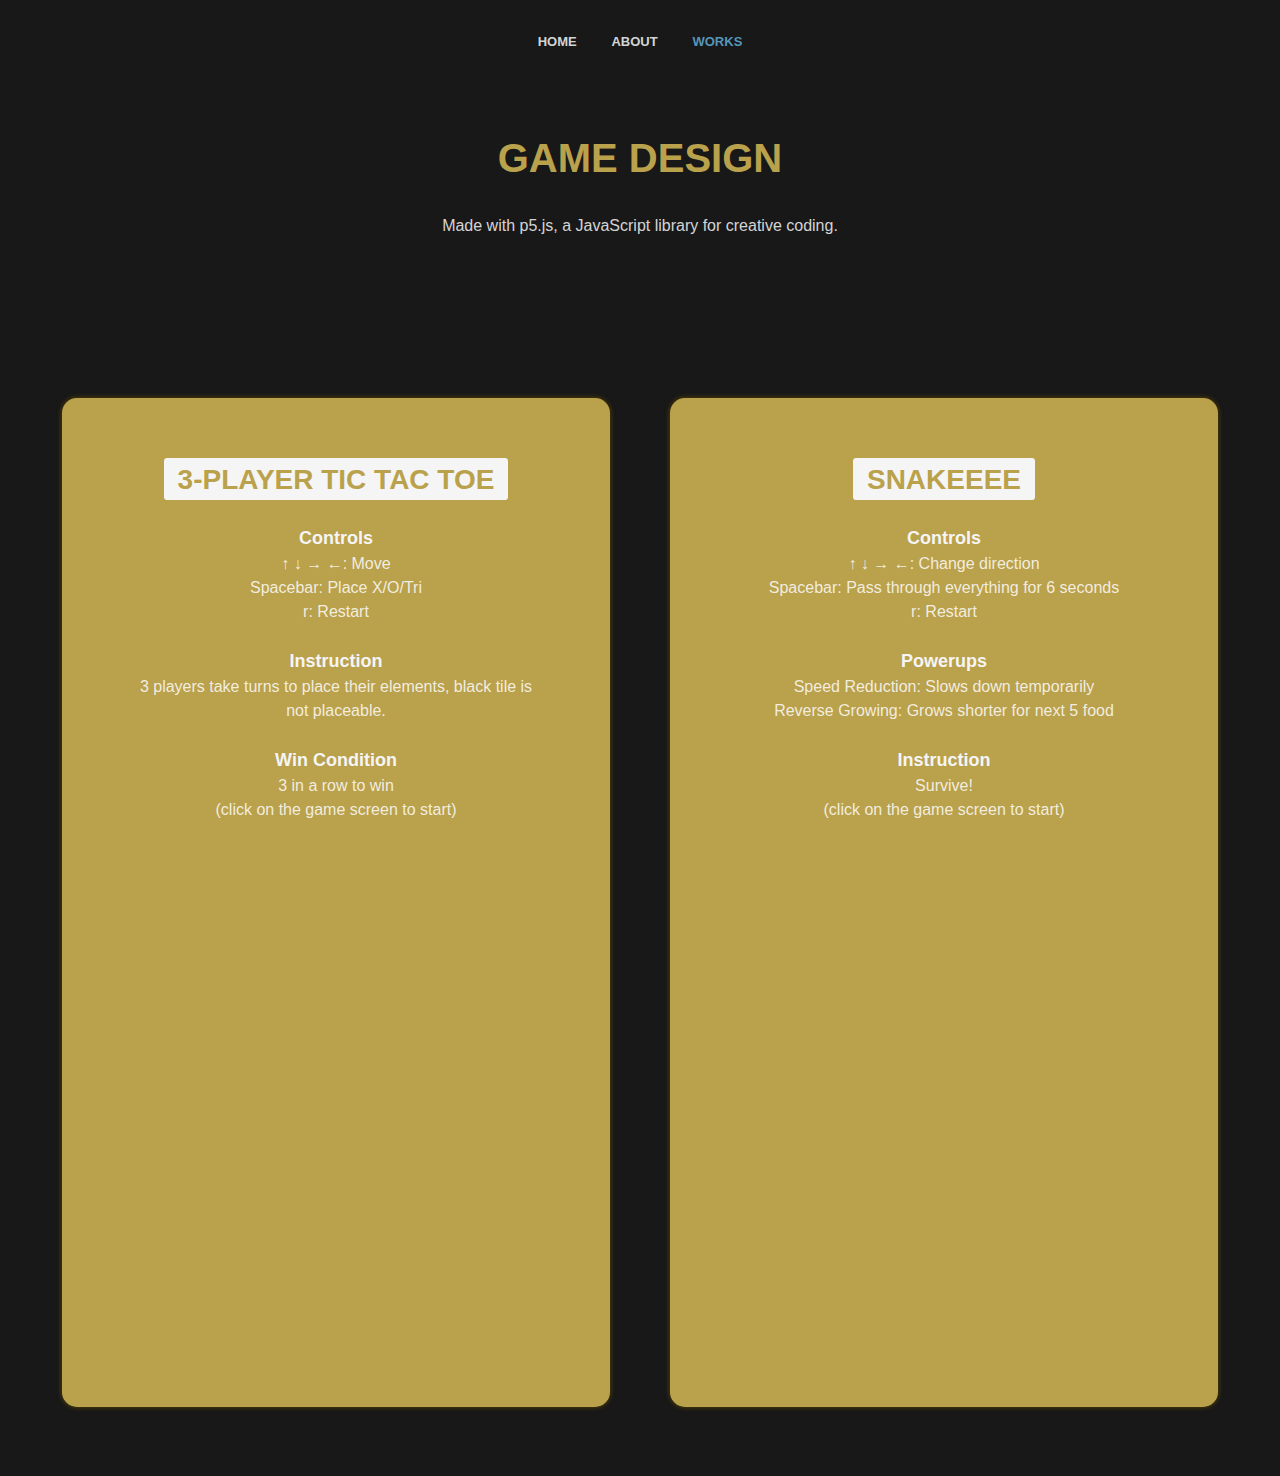
<file: game.html>
<!DOCTYPE html>
<html>
<head>
	<meta charset="utf-8" name="viewport" content="width=device-width, initial-scale=1.0">
	<link rel="stylesheet" href="https://maxcdn.bootstrapcdn.com/bootstrap/4.0.0/css/bootstrap.min.css" 
    integrity="sha384-Gn5384xqQ1aoWXA+058RXPxPg6fy4IWvTNh0E263XmFcJlSAwiGgFAW/dAiS6JXm" crossorigin="anonymous">
    <link rel="stylesheet" href="https://cdnjs.cloudflare.com/ajax/libs/font-awesome/4.7.0/css/font-awesome.min.css">
    <script src="https://code.jquery.com/jquery-3.2.1.slim.min.js" 
    integrity="sha384-KJ3o2DKtIkvYIK3UENzmM7KCkRr/rE9/Qpg6aAZGJwFDMVNA/GpGFF93hXpG5KkN" crossorigin="anonymous"></script>
    <script src="https://cdnjs.cloudflare.com/ajax/libs/popper.js/1.12.9/umd/popper.min.js" 
    integrity="sha384-ApNbgh9B+Y1QKtv3Rn7W3mgPxhU9K/ScQsAP7hUibX39j7fakFPskvXusvfa0b4Q" crossorigin="anonymous"></script>
    <script src="https://maxcdn.bootstrapcdn.com/bootstrap/4.0.0/js/bootstrap.min.js" 
    integrity="sha384-JZR6Spejh4U02d8jOt6vLEHfe/JQGiRRSQQxSfFWpi1MquVdAyjUar5+76PVCmYl" crossorigin="anonymous"></script>
    <script src="https://ajax.googleapis.com/ajax/libs/jquery/3.5.1/jquery.min.js"></script>
    <link rel="stylesheet" href="game.css">
    <link rel="stylesheet" href="animation.css">
    <script src="animate.js"></script>
    <title>JJLIEW | Intro to Game Design</title>
</head>

<body class ="preload">
    <div class="nav">
        <ul>
            <li>
               <a href="index.html">HOME</a>
            </li>
            <li>
                <a href="about.html">ABOUT</a>
            </li>
            <li>
                <div class="dropdown">
                    <a id="pageActive" href="works.html">WORKS</i></a>
                    <div class="dropdown-content">
                        <a href="game.html">Intro To Game Design</a>
                        <a href="interactive.html">Interactive 3D Graphics</a>
                        <a href="type.html">Typography</a>
                    </div>
                </div>
            </li>
        </ul>
    </div>
   <div class="loader"><div class="lds-ring"><div></div><div></div><div></div><div></div></div></div>
    <div id="content" class = "transition transition-1 is-active">
        <h1>
            GAME DESIGN
        </h1>
        <p id="description">
            Made with p5.js, a JavaScript library for creative coding.
        </p>
        <div id="projectList">
            <div id="project">
                
                <p class="text">
                    <span id="subtitle">3-PLAYER TIC TAC TOE</span> 
                    <br>
                    <br>
                    <span class="infoTitle">Controls</span>
                    <br>
                    <span id="yellow">↑ ↓ → ←:</span> Move
                    <br>
                    <span id="yellow">Spacebar:</span> Place X/O/Tri
                    <br>
                    <span id="yellow">r:</span> Restart
                    <br><br>
                    <span class="infoTitle">Instruction</span>
                    <br>
                    3 players take turns to place their elements, black tile is not placeable.
                    <br><br>
                    <span class="infoTitle">Win Condition</span>
                    <br>
                    3 in a row to win 
                    <br>
                    (click on the game screen to start)
                </p> 
                
                <iframe src="https://editor.p5js.org/jj.liew0509/full/3eCEepdde"></iframe>
            </div>
            <div id="project">
                <p class="text">
                    <span id="subtitle">SNAKEEEE</span> 
                    <br> 
                    <br>
                    <span class="infoTitle">Controls</span>
                    <br>
                    <span id="yellow">↑ ↓ → ←:</span> Change direction
                    <br>
                    <span id="yellow">Spacebar:</span> Pass through everything for 6 seconds
                    <br>
                    <span id="yellow">r:</span> Restart
                    <br><br>
                    <span class="infoTitle">Powerups</span>
                    <br>
                    <span id="yellow">Speed Reduction:</span> Slows down temporarily
                    <br>
                    <span id="yellow">Reverse Growing:</span> Grows shorter for next 5 food
                    <br><br>
                    <span class="infoTitle">Instruction</span>
                    <br>
                    Survive!
                    <br>
                    (click on the game screen to start)
                </p>   
                <iframe src="https://editor.p5js.org/jj.liew0509/full/gcPD68SDY"></iframe>
            </div>
        </div>
    </div>
</div>
<script>
    $(window).on("load", function() {
        $(".loader").fadeOut("slow");
        $("body").removeClass("preload");
    });
</script>
</body>
</file>
<file: game.css>
body {
	background-color: #181818;
}

.preload {
    overflow: hidden;
}

.nav {
    position: fixed;
	top: 0;
    left: 0;
    width:  100%;
    padding-top: 2.0em;
    padding-bottom: 1em;
    background-color: #181818;
    z-index: 1;
}

.scrolling {
    box-shadow: 0px 0px 5px black;
}

ul {
    list-style-type: none;
    margin: auto;
    padding: 0;
    width:  20.1em;
    text-align: center;
    font-weight: 600;
    font-family: Arial;
    font-size: 13px;
}

li {
    display: inline-block;
    padding-left: 1.2em;
    padding-right: 1.2em;       
}

.dropdown-content {
    display: none;
    position: absolute;
    margin-left: -3.5em;
    background-color: #5596BA;
    border-radius: 5px;
    min-width: 150px;
    z-index: 1;
    opacity: 0;
    transition: opacity 0.5s;
}

.dropdown-content a {
    float: none;
    color: rgba(255, 255, 255, 0.83) ;
    padding: 12px 16px;
    text-decoration: none;
    display: block;
    text-align: center;
}

.dropdown-content a:hover {
    color: #181818;
}

.dropdown:hover .dropdown-content {
    display: none;
    opacity: 1;
    transition: opacity 0.5s;
}

.dropdown:active {
    transform: translateY(-2px);
}

.dropdown a:active {
    transform: translateY(2px);
    transition: transform 0s;
}

a, h1, p{
    color: rgba(255, 255, 255, 0.83);
}

a:hover {
    text-decoration: none;
    color: #5596BA;
}

#pageActive {
	color: #5596BA;
	font-weight: 600;
    border-radius: 5px;
}

#pageActive:hover {
    text-decoration: none;
}

li:active, #project button:active, #top:active, #back:active, .fa:active {
    transform: translateY(2px);
    border: none;
    outline: none;
    transition: transform 0s;
}

h1 {
    margin: 0 auto;
    margin-top: 3.5em;
    font-weight: bold;
    width: 50%;
    text-align: center;
    color: #baa14c;
}

#description {
    margin: 0 auto;
    margin-top: 2em;
    width: 45%;
    text-align: center;
}

#projectList {
    display: grid;
    grid-template-columns: repeat(auto-fit, minmax(500px, 1fr));   
    margin: 0 auto;
    margin-top: -6em; 
    width: 70%;
}

#project {
    background-color: #baa14c;
    display: grid;
    grid-template-rows: repeat(auto-fit, minmax(500px, 1fr));
    margin: 0 auto;
    width: 90%;
    margin-top: 10em;
    margin-bottom: 4em;
    padding: 0em 0em;;
    padding-bottom: 4em;
    border-radius: 15px;
    box-shadow: 0px 0px 5px #614a00;
}

.text {
    text-align: center;
    width: 80%;
    justify-self: center; 
    padding: 1em;
    align-self: center;
}

iframe {
    width: 25.23em;
    height: 27.78em;
    justify-self: center; 
    border-radius: 10px;
    border: none;
}

#subtitle {
    font-size: 28px;
    font-weight: 600;
    background-color: whitesmoke;
    color: #baa14c;
    padding: 0.2em 0.5em;
    border-radius: 3px;
}

.infoTitle {
    color: whitesmoke;
    font-size: 18px;
    font-weight: 700;
}

/* width */
::-webkit-scrollbar {
    width: 5px;
}
  
  /* Track */
  ::-webkit-scrollbar-track {
    background: transparent;
}
  
  /* Handle */
  ::-webkit-scrollbar-thumb {
    background: #888;
    border-radius: 10px;
}
  
  /* Handle on hover */
  ::-webkit-scrollbar-thumb:hover {
    background: #555;
}

.lds-ring {
    display: inline-block;
    position: fixed;
    left: 50%;
    top: 50%;
    transform: translate(-50%,-50%);
    width: 80px;
    height: 80px;
  }
  .lds-ring div {
    box-sizing: border-box;
    display: block;
    position: absolute;
    width: 64px;
    height: 64px;
    margin: 8px;
    border: 8px solid #fff;
    border-radius: 50%;
    animation: lds-ring 1.2s cubic-bezier(0.5, 0, 0.5, 1) infinite;
    border-color: #fff transparent transparent transparent;
  }
  .lds-ring div:nth-child(1) {
    animation-delay: -0.45s;
  }
  .lds-ring div:nth-child(2) {
    animation-delay: -0.3s;
  }
  .lds-ring div:nth-child(3) {
    animation-delay: -0.15s;
  }
  @keyframes lds-ring {
    0% {
      transform: rotate(0deg);
    }
    100% {
      transform: rotate(360deg);
    }
  }
  
@media only screen and (min-width: 2000px) {
    #projectList {
        display: grid;
        grid-template-columns: repeat(auto-fit, minmax(500px, 1fr));   
        margin: 0 auto; 
        width: 65%;
    }
}

@media only screen and (min-width: 3100px) {
    #projectList {
        display: grid;
        grid-template-columns: repeat(auto-fit, minmax(500px, 1fr));   
        margin: 0 auto; 
        width: 30%;
    }
}

@media only screen and (max-width: 1400px) {
    #projectList {
        display: grid;
        grid-template-columns: repeat(auto-fit, minmax(500px, 1fr));   
        margin: 0 auto; 
        width: 90%;
    }
    #project {
        background-color: #baa14c;
        display: grid;
        grid-template-rows: repeat(auto-fit, minmax(500px, 1fr));
        margin: 0 auto;
        width: 80%;
        margin-top: 10em;
        margin-bottom: 4em;
        padding: 0em 0em;;
        padding-bottom: 4em;
        border-radius: 15px;
        box-shadow: 0px 0px 5px #614a00;
    }
}

@media only screen and (max-width: 1300px) {
    #projectList {
        display: grid;
        grid-template-columns: repeat(auto-fit, minmax(500px, 1fr));   
        margin: 0 auto; 
        width: 95%;
    }
    #project {
        background-color: #baa14c;
        display: grid;
        grid-template-rows: repeat(auto-fit, minmax(500px, 1fr));
        margin: 0 auto;
        width: 90%;
        margin-top: 10em;
        margin-bottom: 4em;
        padding: 0em 0em;;
        padding-bottom: 4em;
        border-radius: 15px;
        box-shadow: 0px 0px 5px #614a00;
    }
}

@media only screen and (max-width: 1200px) {
    #projectList {
        display: grid;
        grid-template-columns: repeat(auto-fit, minmax(500px, 1fr));   
        margin: 0 auto; 
        width: 100%;
    }
    #project {
        background-color: #baa14c;
        display: grid;
        grid-template-rows: repeat(auto-fit, minmax(500px, 1fr));
        margin: 0 auto;
        width: 90%;
        margin-top: 10em;
        margin-bottom: 4em;
        padding: 0em 0em;;
        padding-bottom: 4em;
        border-radius: 15px;
        box-shadow: 0px 0px 5px #614a00;
    }
    
    iframe {
        width: 25.23em;
        height: 27.78em;
        justify-self: center; 
        border-radius: 10px;
        border: none;
    }
    .text {
        text-align: center;
        width: 65%;
        justify-self: center; 
        padding: 1em;
    }
}


@media only screen and (max-width: 800px) {
    #projectList {
        display: grid;
        grid-template-columns: repeat(auto-fit, minmax(500px, 1fr));   
        margin: 0 auto; 
        width: 97.5%;
    }
    #project {
        background-color: #baa14c;
        display: grid;
        grid-template-rows: repeat(auto-fit, minmax(500px, 1fr));
        margin: 0 auto;
        width: 100%;
        margin-top: 10em;
        margin-bottom: 4em;
        padding: 0em 0em;;
        padding-bottom: 4em;
        border-radius: 15px;
        box-shadow: 0px 0px 5px #614a00;
    }
    
    iframe {
        width: 25.23em;
        height: 27.78em;
        justify-self: center; 
        border-radius: 10px;
        border: none;
    }
    .text {
        text-align: center;
        width: 65%;
        justify-self: center; 
        padding: 1em;
    }
}

@media only screen and (max-width: 600px) {
    #projectList {
        display: grid;
        grid-template-columns: repeat(auto-fit, minmax(300px, 1fr));   
        margin: 0 auto; 
        width: 100%;
    }
    #project {
        background-color: #baa14c;
        display: grid;
        grid-template-rows: repeat(auto-fit, minmax(100px, 1fr));
        margin: 0 auto;
        width: 100%;
        margin-top: 10em;
        margin-bottom: 4em;
        padding: 0em 0em;;
        padding-bottom: 4em;
        border-radius: 15px;
        box-shadow: 0px 0px 5px #614a00;
    }
    
    iframe {
        width: 25.23em;
        height: 27.78em;
        justify-self: center; 
        border-radius: 10px;
        border: none;
    }
    
    .text {
        text-align: center;
        width: 90%;
        justify-self: center; 
        padding: 1em;
    }
}

@media only screen and (max-width: 400px) {
    #projectList {
        display: grid;
        grid-template-columns: repeat(auto-fit, minmax(300px, 1fr));   
        margin: 0 auto; 
        width: 100%;
    }
    #project {
        background-color: #baa14c;
        display: grid;
        grid-template-rows: repeat(auto-fit, minmax(100px, 1fr));
        margin: 0 auto;
        width: 100%;
        margin-top: 10em;
        margin-bottom: 4em;
        padding: 0em 0em;;
        padding-bottom: 4em;
        border-radius: 15px;
        box-shadow: 0px 0px 5px #614a00;
    }
    
    iframe {
        display: none;
        width: 25.23em;
        height: 27.78em;
        justify-self: center; 
        border-radius: 10px;
        border: none;
    }
    
    .text {
        text-align: center;
        width: 100%;
        justify-self: center; 
        padding: 1em;
    }
}
</file>
<file: animation.css>
.transition-1 {
    opacity: 1;
    pointer-events: all;
    position: relative;
    top: -5.9px;
    transition: 0.4s ease-out;
}

  
.transition-1.is-active {
    pointer-events: none;
    opacity: 0;
    top: 5.9px;
}

.transition-2 {
    opacity: 1;
    pointer-events: all;
    position: relative;
    top: 5.9px;
    transition: 0.4s ease-out;
}

  
.transition-2.is-active {
    pointer-events: none;
    opacity: 0;
    top: -5.9px;
}
</file>
